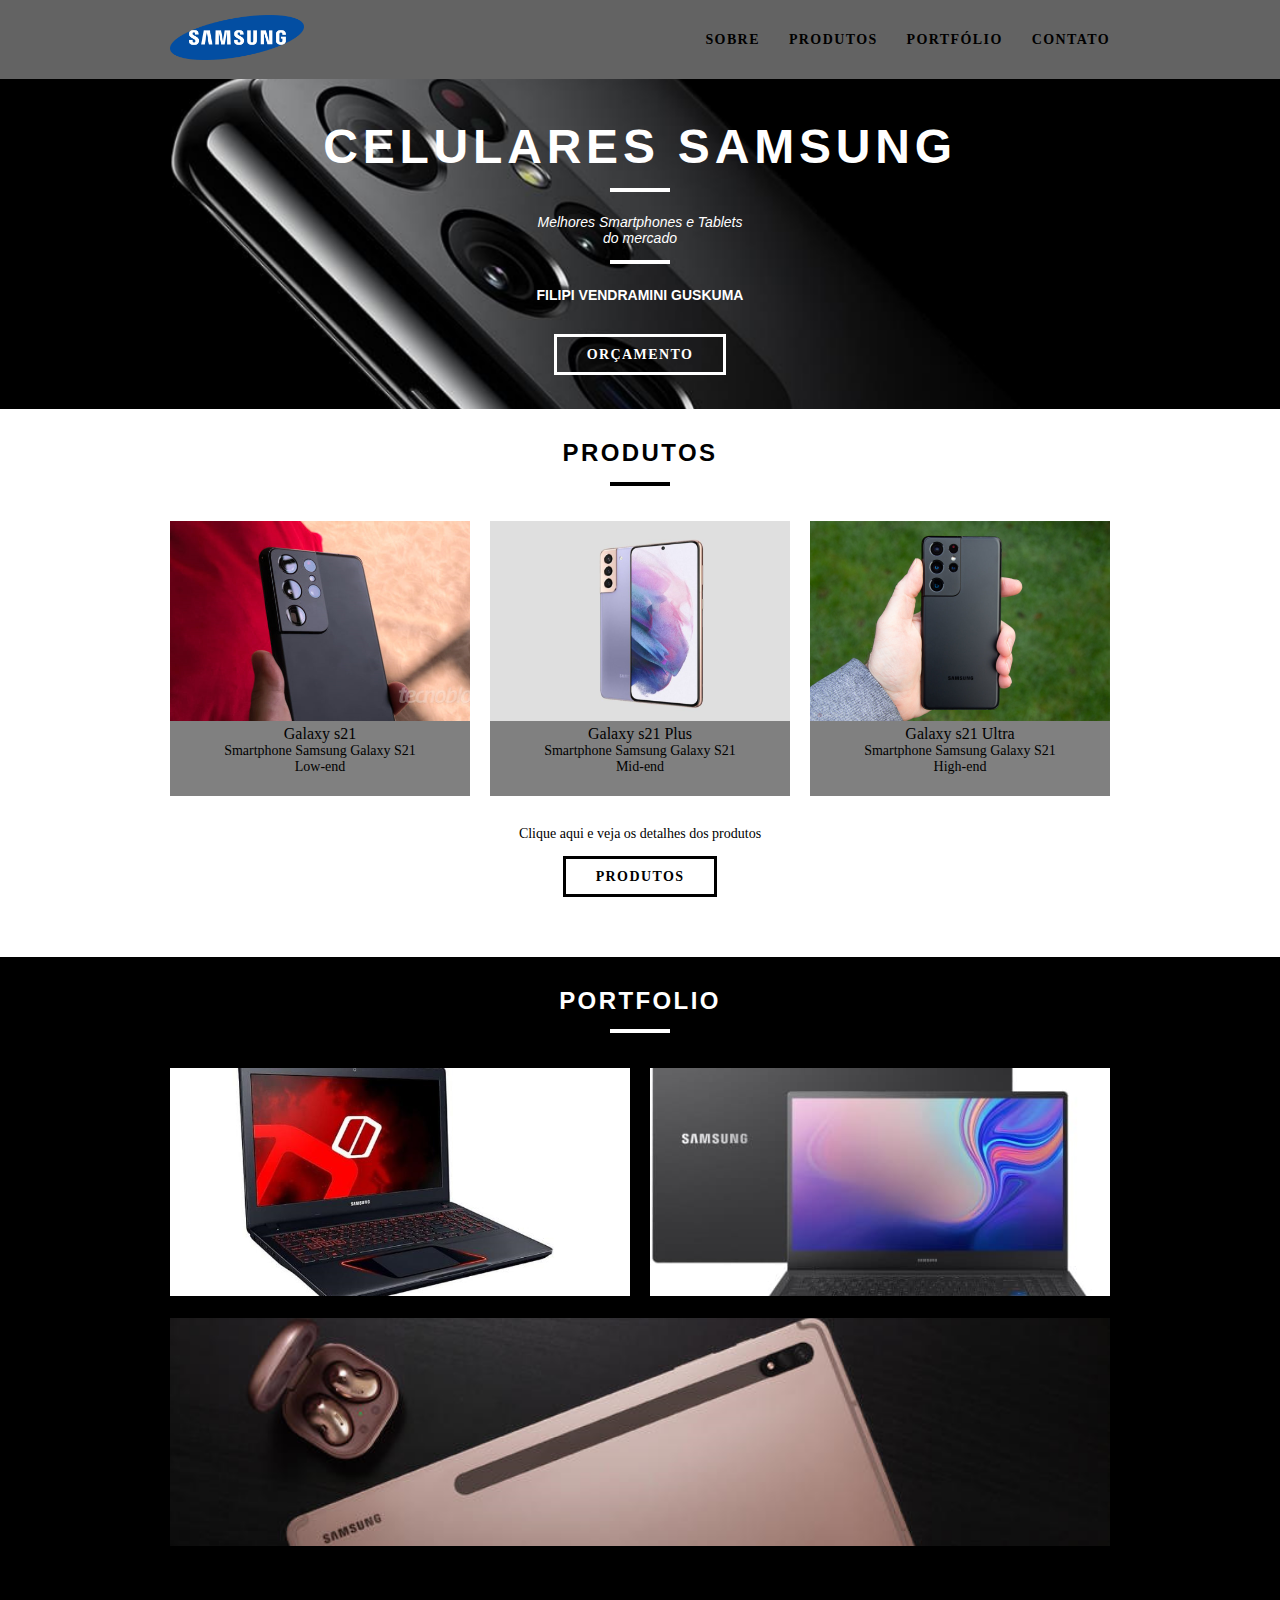
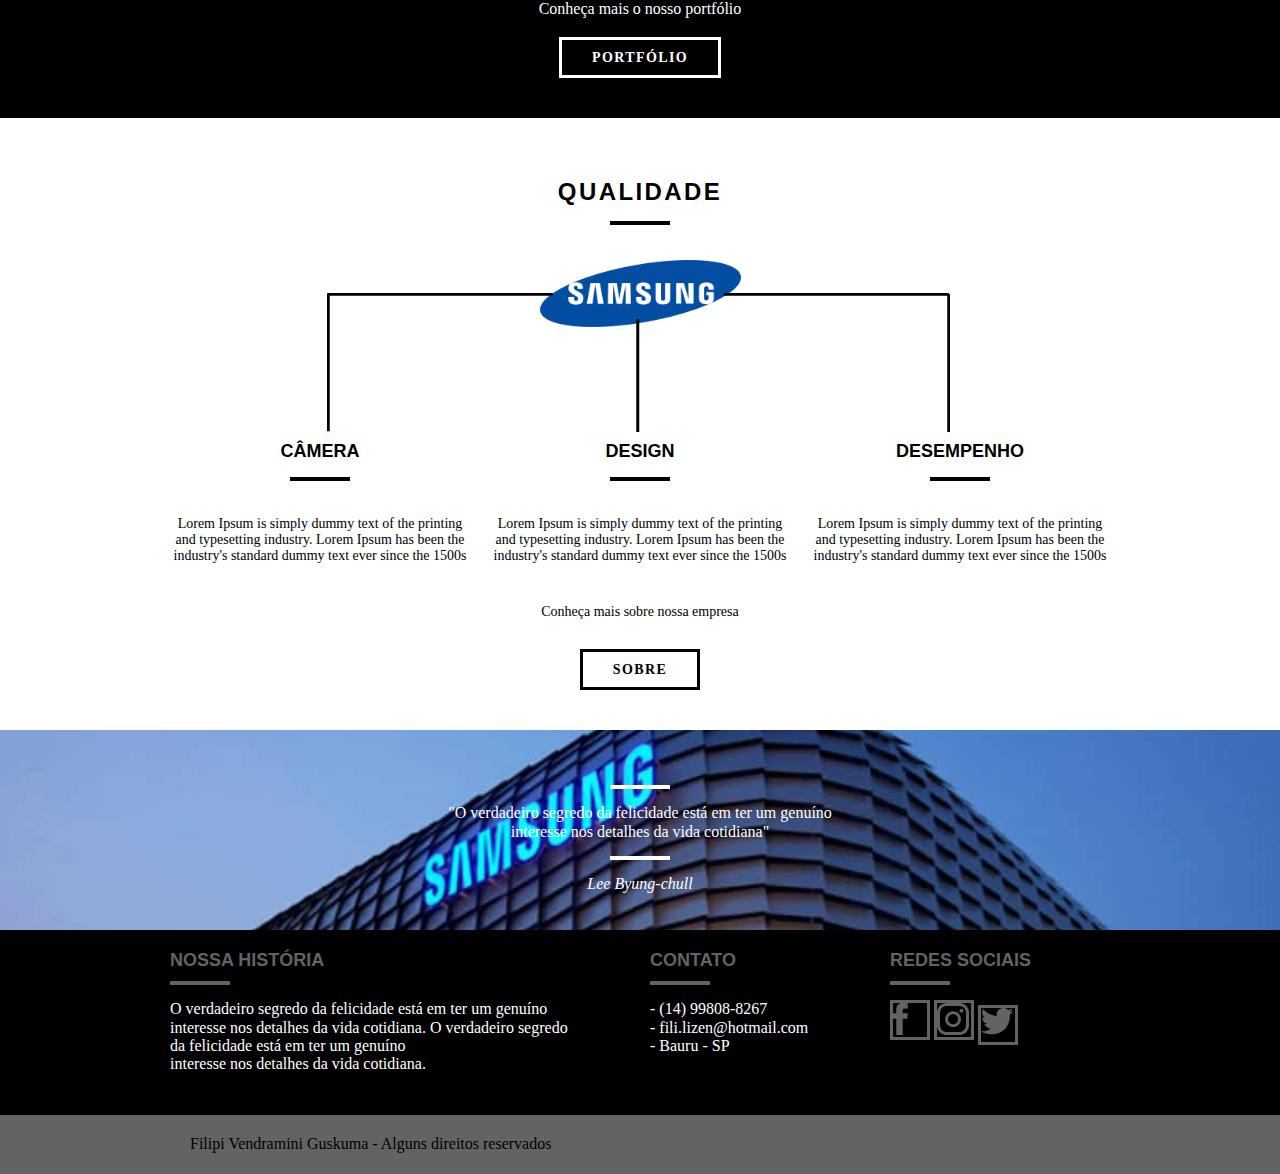
<file: index.html>
<!DOCTYPE html>
<html lang="pt-br">

<head>
    <meta charset="UTF-8">
    <meta http-equiv="X-UA-Compatible" content="IE=edge">
    <meta name="viewport" content="width=device-width, initial-scale=1.0">
    <link rel="stylesheet" href="css/normalize.css">
    <link rel="stylesheet" href="css/reset.css">
    <link rel="stylesheet" href="css/grid.css">
    <link rel="stylesheet" href="css/index.css">
    <link rel="stylesheet" href="css/style.css">
    <title>Samsung</title>
</head>

<body>
    <!-- HEADER -->
    <header class="header">
        <div class="container">
            <a href="index.html" class="grid-4"><img src="img/Samsung-logo.png"></a>
            <nav class="header_menu grid grid-12">
                <ul>
                    <li><a href="sobre.html">sobre</a></li>
                    <li><a href="produtos.html">produtos</a></li>
                    <li><a href="portfolio.html">portfólio</a></li>
                    <li><a href="contato.html">contato</a></li>
                </ul>
            </nav>
        </div>
    </header>

    <!-- INTRODUÇÃO -->
    <section class="introducao">
        <div class="container">
            <h1>celulares samsung</h1>
            <blockquote class="quote-externo">
                <P>Melhores Smartphones e Tablets<br>do mercado</P>
                <cite>Filipi Vendramini Guskuma</cite>
            </blockquote>
            <a href="produtos.html" class="btn">Orçamento</a>
        </div>
    </section>

    <!-- PRODUTOS -->
    <section class="produtos container">
        <h2 class="subtitulo">produtos</h2>
        <ul class="produtos-lista">
            <li class="grid-1-3">
                <div class="produtos-icone">
                    <img src="img/S21.png" alt="galaxy s21">
                </div>
                <h3>Galaxy s21</h3>
                <p>Smartphone Samsung Galaxy S21<br>Low-end</p>
            </li>
            <li class="grid-1-3">
                <div>
                    <img src="img/S21-plus.png" alt="galaxy s21">
                </div>
                <h3>Galaxy s21 Plus</h3>
                <p>Smartphone Samsung Galaxy S21<br>Mid-end</p>
            </li>
            <li class="grid-1-3">
                <div>
                    <img src="img/S21-ultra.png" alt="galaxy s21">
                </div>
                <h3>Galaxy s21 Ultra</h3>
                <p>Smartphone Samsung Galaxy S21<br>High-end</p>
            </li>
        </ul>
        <div class="call">
            <p>Clique aqui e veja os detalhes dos produtos</p>
            <a href="produtos.html" class="btn btn-preto">produtos</a>
        </div>
    </section>

    <!-- PORTFÓLIO -->
    <section class="portfolio">
        <div class="container">
            <h1 class="subtitulo subtitulo-branco">portfolio</h1>
            <ul class="portfolio-img">
                <li class="grid-8"><img src="img/Samsung-odyssey.png" alt="odyssey"></li>
                <li class="grid-8"><img src="img/Samsung-style.png" alt="Samsung-style"></li>
                <li class="grid-16"><img src="img/TAB-S7.png" alt="galaxy tab s7"></li>
            </ul>
            <p>Conheça mais o nosso portfólio</p>
            <a href="portfolio.html" class="btn">portfólio</a>
        </div>
    </section>

    <!-- QUALIDADE -->
    <section class="container qualidade">
        <h2 class="subtitulo">qualidade</h2>
        <img src="img/Samsung.png" alt="Samsung"><br>
        <div class="grid-1-3">
            <h3>câmera</h3>
            <p>Lorem Ipsum is simply dummy text
                of the printing and typesetting industry.
                Lorem Ipsum has been the industry's standard
                dummy text ever since the 1500s
            </p>
        </div>
        <div class="grid-1-3">
            <h3>design</h3>
            <p>Lorem Ipsum is simply dummy text
                of the printing and typesetting industry.
                Lorem Ipsum has been the industry's standard
                dummy text ever since the 1500s
            </p>
        </div>
        <div class="grid-1-3">
            <h3>desempenho</h3>
            <p>Lorem Ipsum is simply dummy text
                of the printing and typesetting industry.
                Lorem Ipsum has been the industry's standard
                dummy text ever since the 1500s
            </p>
        </div>
        <p class="call2">Conheça mais sobre nossa empresa</p>
        <a href="sobre.html" class="btn btn-preto">sobre</a>
    </section>

    <section class="quebra">
        <blockquote class="quote">
            <p>"O verdadeiro segredo da felicidade está em ter um genuíno<br>
                interesse nos detalhes da vida cotidiana"</p>
            <cite>Lee Byung-chull</cite>
        </blockquote>
    </section>

    <footer>
        <div class="footer">
            <div class="container">
                <div class="grid-8">
                    <h2>nossa história</h2>
                    <p>O verdadeiro segredo da felicidade está em ter um genuíno<br>
                        interesse nos detalhes da vida cotidiana. O verdadeiro segredo<br>
                        da felicidade está em ter um genuíno<br>
                        interesse nos detalhes da vida cotidiana.</p>
                </div>
                <div class="grid-4">
                    <h2>contato</h2>
                    <ul>
                        <li>- (14) 99808-8267</li>
                        <li>- fili.lizen@hotmail.com</li>
                        <li>- Bauru - SP</li>
                    </ul>
                </div>
                <div class="grid-4 footer_redes">
                    <h2>redes sociais</h2>
                    <ul>
                        <li><a href="http://facebook.com" target="blank"><img src="img/facebook.png" alt="facebook"></a></li>
                        <li><a href="http://instagram.com" target="blank"><img src="img/instagram.png" alt="instagram"></a></li>
                        <li><a href="https://twitter.com" target="blank"><img src="img/twitter.png" alt="twitter"></a></li>
                    </ul>
                </div>
            </div>
        </div>
        <div class="copy">
            <div class="container">
                <p class="grid-16">Filipi Vendramini Guskuma - Alguns direitos reservados</p>
            </div>
        </div>
    </footer>
</body>

</html>
</file>
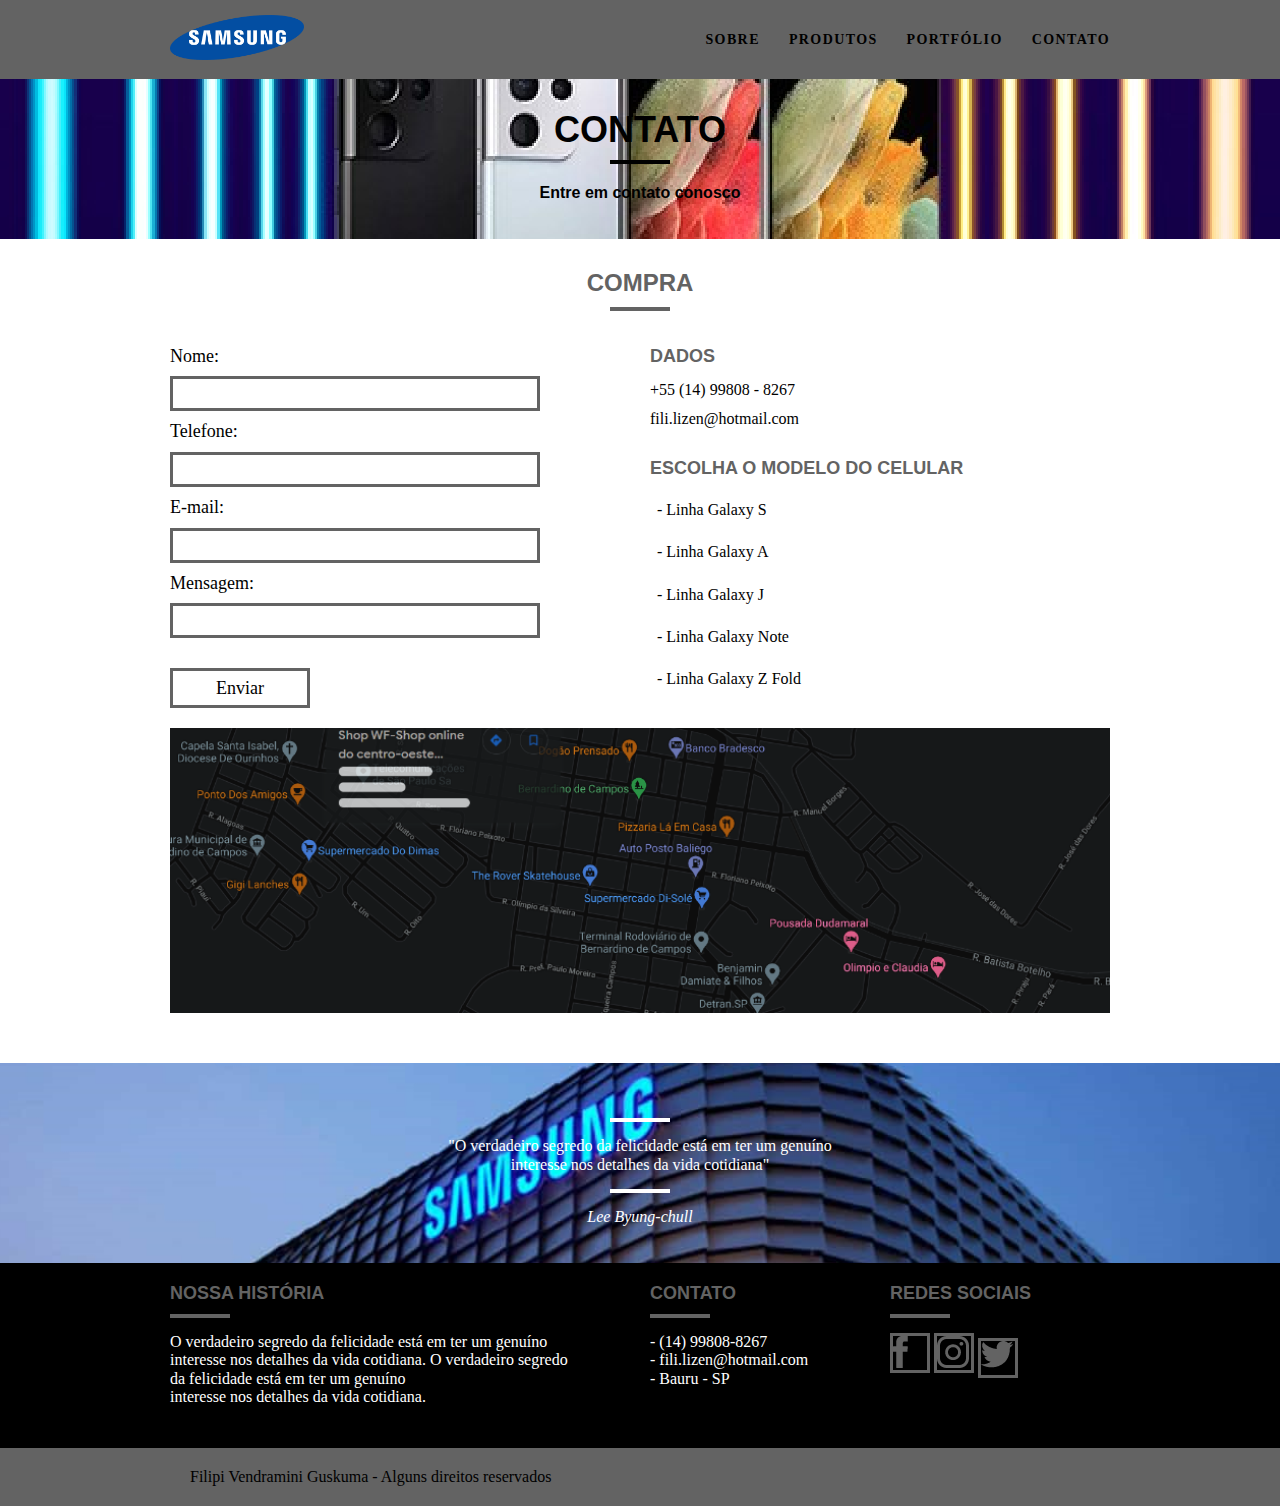
<file: contato.html>
<!DOCTYPE html>
<html lang="en">

<head>
    <meta charset="UTF-8">
    <meta http-equiv="X-UA-Compatible" content="IE=edge">
    <meta name="viewport" content="width=device-width, initial-scale=1.0">
    <link rel="stylesheet" href="css/normalize.css">
    <link rel="stylesheet" href="css/reset.css">
    <link rel="stylesheet" href="css/grid.css">
    <link rel="stylesheet" href="css/contato.css">
    <link rel="stylesheet" href="css/style.css">
    <title>Samsung</title>
</head>

<body>
    <!-- HEADER -->
    <header class="header">
        <div class="container">
            <a href="index.html" class="grid-4"><img src="img/Samsung-logo.png"></a>
            <nav class="header_menu grid grid-12">
                <ul>
                    <li><a href="sobre.html">sobre</a></li>
                    <li><a href="produtos.html">produtos</a></li>
                    <li><a href="portfolio.html">portfólio</a></li>
                    <li><a href="contato.html">contato</a></li>
                </ul>
            </nav>
        </div>
    </header>

    <!-- INTRODUÇÃO -->
    <section class="introducao-interna">
        <div class="container">
            <h1>contato</h1>
            <p>Entre em contato conosco</p>
        </div>
    </section>

    <!-- COMPRA -->
    <section class="compra">
        <div class="container">
            <h2>compra</h2>
            <form id="formulario" class="grid-8 inputs">
                <label for="nome">Nome:</label>
                <input type="text" id="nome">
                <label for="telefone">Telefone:</label>
                <input type="text" id="telefone">
                <label for="email">E-mail:</label>
                <input type="text" id="email">
                <label for="mensagem">Mensagem:</label>
                <input type="text" id="mensagem">
                <button type="submit">Enviar</button>
            </form>
            <div class="grid-8 dados">
                <h3>dados</h3>
                <ul>
                    <li>+55 (14) 99808 - 8267</li>
                    <li>fili.lizen@hotmail.com</li>
                </ul>
                <div class="modelo">
                    <h3>escolha o modelo do celular</h3>
                    <ul>
                        <li>- Linha Galaxy S</li>
                        <li>- Linha Galaxy A</li>
                        <li>- Linha Galaxy J</li>
                        <li>- Linha Galaxy Note</li>
                        <li>- Linha Galaxy Z Fold</li>
                    </ul>
                </div>
            </div>
        </div>
    </section>

    <div class="container foto">
        <img src="img/Mapa.png" alt="mapa" class="grid-16">
    </div>

    <section class="quebra">
        <blockquote class="quote">
            <p>"O verdadeiro segredo da felicidade está em ter um genuíno<br>
                interesse nos detalhes da vida cotidiana"</p>
            <cite>Lee Byung-chull</cite>
        </blockquote>
    </section>

    <footer>
        <div class="footer">
            <div class="container">
                <div class="grid-8">
                    <h2>nossa história</h2>
                    <p>O verdadeiro segredo da felicidade está em ter um genuíno<br>
                        interesse nos detalhes da vida cotidiana. O verdadeiro segredo<br>
                        da felicidade está em ter um genuíno<br>
                        interesse nos detalhes da vida cotidiana.</p>
                </div>
                <div class="grid-4">
                    <h2>contato</h2>
                    <ul>
                        <li>- (14) 99808-8267</li>
                        <li>- fili.lizen@hotmail.com</li>
                        <li>- Bauru - SP</li>
                    </ul>
                </div>
                <div class="grid-4 footer_redes">
                    <h2>redes sociais</h2>
                    <ul>
                        <li><a href="http://facebook.com" target="blank"><img src="img/facebook.png" alt="facebook"></a></li>
                        <li><a href="http://instagram.com" target="blank"><img src="img/instagram.png" alt="instagram"></a></li>
                        <li><a href="https://twitter.com" target="blank"><img src="img/twitter.png" alt="twitter"></a></li>
                    </ul>
                </div>
            </div>
        </div>
        <div class="copy">
            <div class="container">
                <p class="grid-16">Filipi Vendramini Guskuma - Alguns direitos reservados</p>
            </div>
        </div>
    </footer>
</body>

</html>
</file>
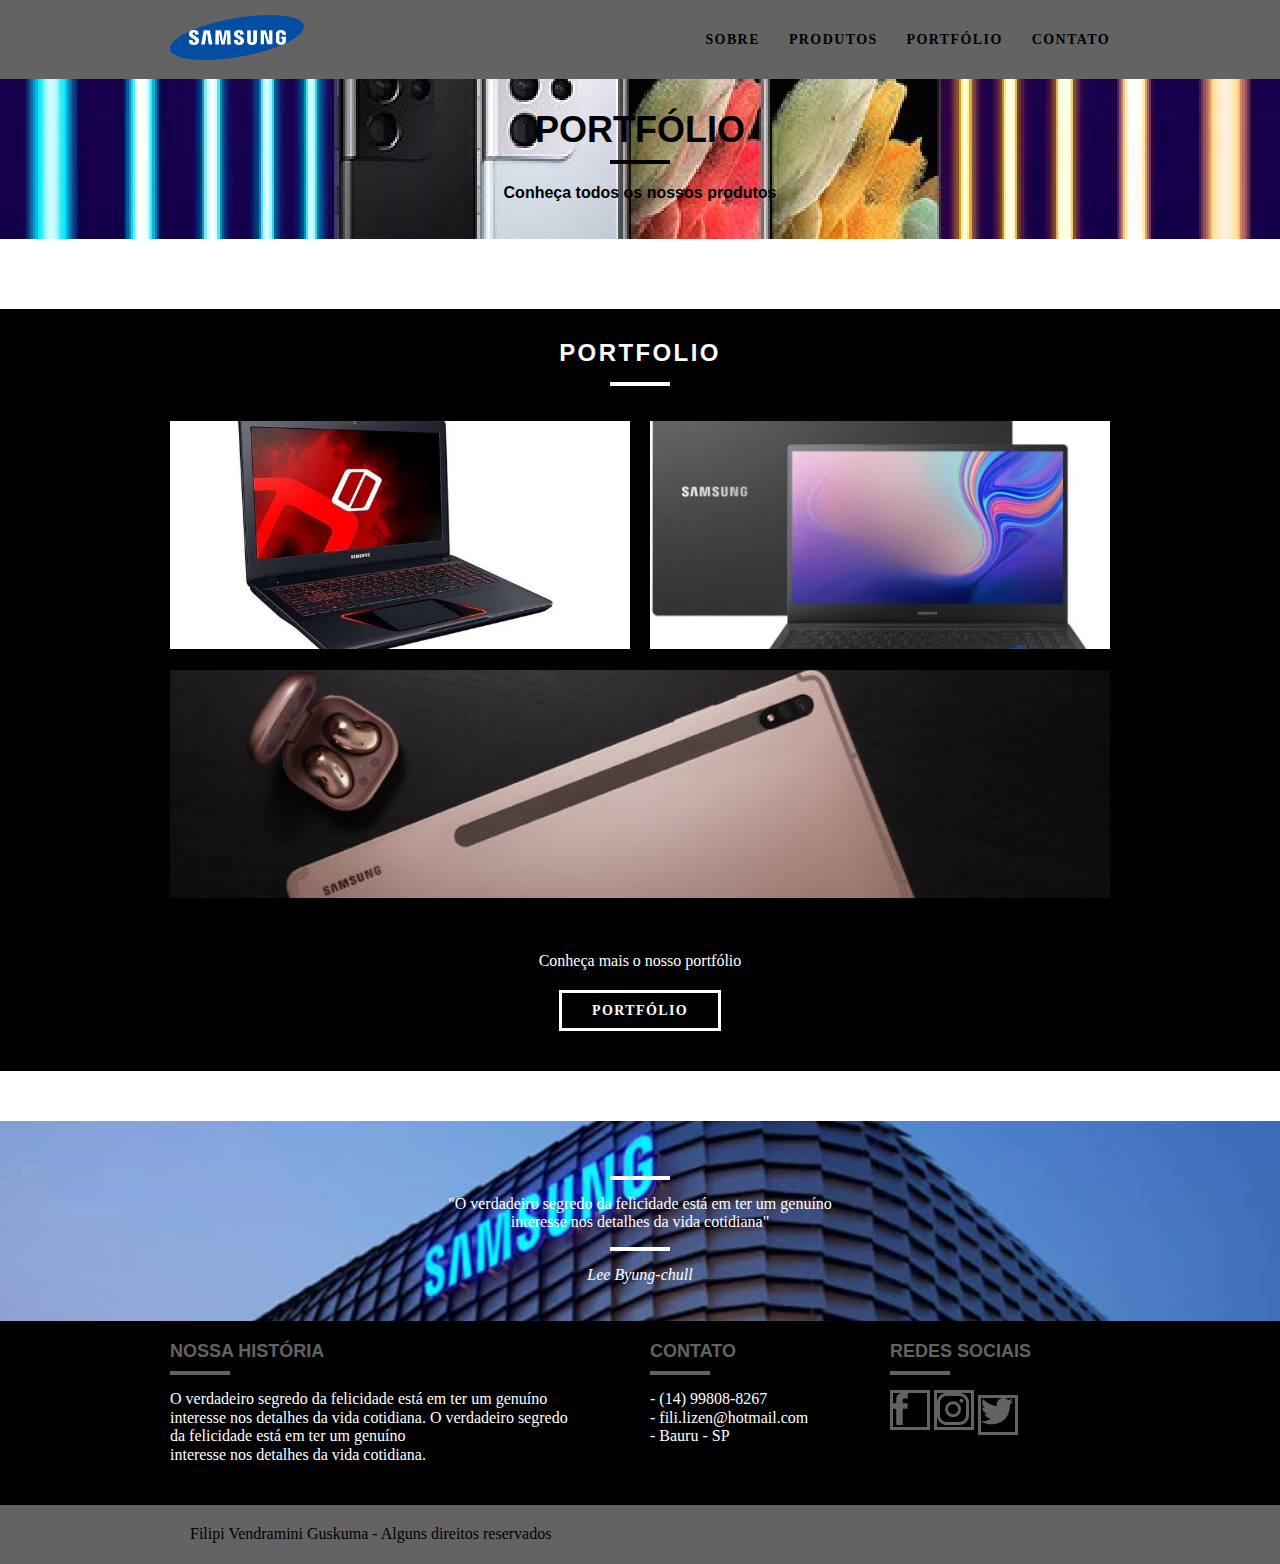
<file: portfolio.html>
<!DOCTYPE html>
<html lang="en">

<head>
    <meta charset="UTF-8">
    <meta http-equiv="X-UA-Compatible" content="IE=edge">
    <meta name="viewport" content="width=device-width, initial-scale=1.0">
    <link rel="stylesheet" href="css/normalize.css">
    <link rel="stylesheet" href="css/reset.css">
    <link rel="stylesheet" href="css/grid.css">
    <link rel="stylesheet" href="css/sobre.css">
    <link rel="stylesheet" href="css/style.css">
    <title>Samsung</title>
</head>

<body>
    <!-- HEADER -->
    <header class="header">
        <div class="container">
            <a href="index.html" class="grid-4"><img src="img/Samsung-logo.png"></a>
            <nav class="header_menu grid grid-12">
                <ul>
                    <li><a href="sobre.html">sobre</a></li>
                    <li><a href="produtos.html">produtos</a></li>
                    <li><a href="portfolio.html">portfólio</a></li>
                    <li><a href="contato.html">contato</a></li>
                </ul>
            </nav>
        </div>
    </header>

    <!-- INTRODUÇÃO -->
    <section class="introducao-interna">
        <div class="container">
            <h1>portfólio</h1>
            <p>Conheça todos os nossos produtos</p>
        </div>
    </section>

    <!-- PORTFÓLIO -->
    <section class="portfolio">
        <div class="container">
            <h1 class="subtitulo subtitulo-branco">portfolio</h1>
            <ul class="portfolio-img">
                <li class="grid-8"><img src="img/Samsung-odyssey.png" alt="odyssey"></li>
                <li class="grid-8"><img src="img/Samsung-style.png" alt="Samsung-style"></li>
                <li class="grid-16"><img src="img/TAB-S7.png" alt="galaxy tab s7"></li>
            </ul>
            <p>Conheça mais o nosso portfólio</p>
            <a href="portfolio.html" class="btn">portfólio</a>
        </div>
    </section>

    <section class="quebra">
        <blockquote class="quote">
            <p>"O verdadeiro segredo da felicidade está em ter um genuíno<br>
                interesse nos detalhes da vida cotidiana"</p>
            <cite>Lee Byung-chull</cite>
        </blockquote>
    </section>

    <footer>
        <div class="footer">
            <div class="container">
                <div class="grid-8">
                    <h2>nossa história</h2>
                    <p>O verdadeiro segredo da felicidade está em ter um genuíno<br>
                        interesse nos detalhes da vida cotidiana. O verdadeiro segredo<br>
                        da felicidade está em ter um genuíno<br>
                        interesse nos detalhes da vida cotidiana.</p>
                </div>
                <div class="grid-4">
                    <h2>contato</h2>
                    <ul>
                        <li>- (14) 99808-8267</li>
                        <li>- fili.lizen@hotmail.com</li>
                        <li>- Bauru - SP</li>
                    </ul>
                </div>
                <div class="grid-4 footer_redes">
                    <h2>redes sociais</h2>
                    <ul>
                        <li><a href="http://facebook.com" target="blank"><img src="img/facebook.png" alt="facebook"></a></li>
                        <li><a href="http://instagram.com" target="blank"><img src="img/instagram.png" alt="instagram"></a></li>
                        <li><a href="https://twitter.com" target="blank"><img src="img/twitter.png" alt="twitter"></a></li>
                    </ul>
                </div>
            </div>
        </div>
        <div class="copy">
            <div class="container">
                <p class="grid-16">Filipi Vendramini Guskuma - Alguns direitos reservados</p>
            </div>
        </div>
    </footer>
</body>

</html>
</file>
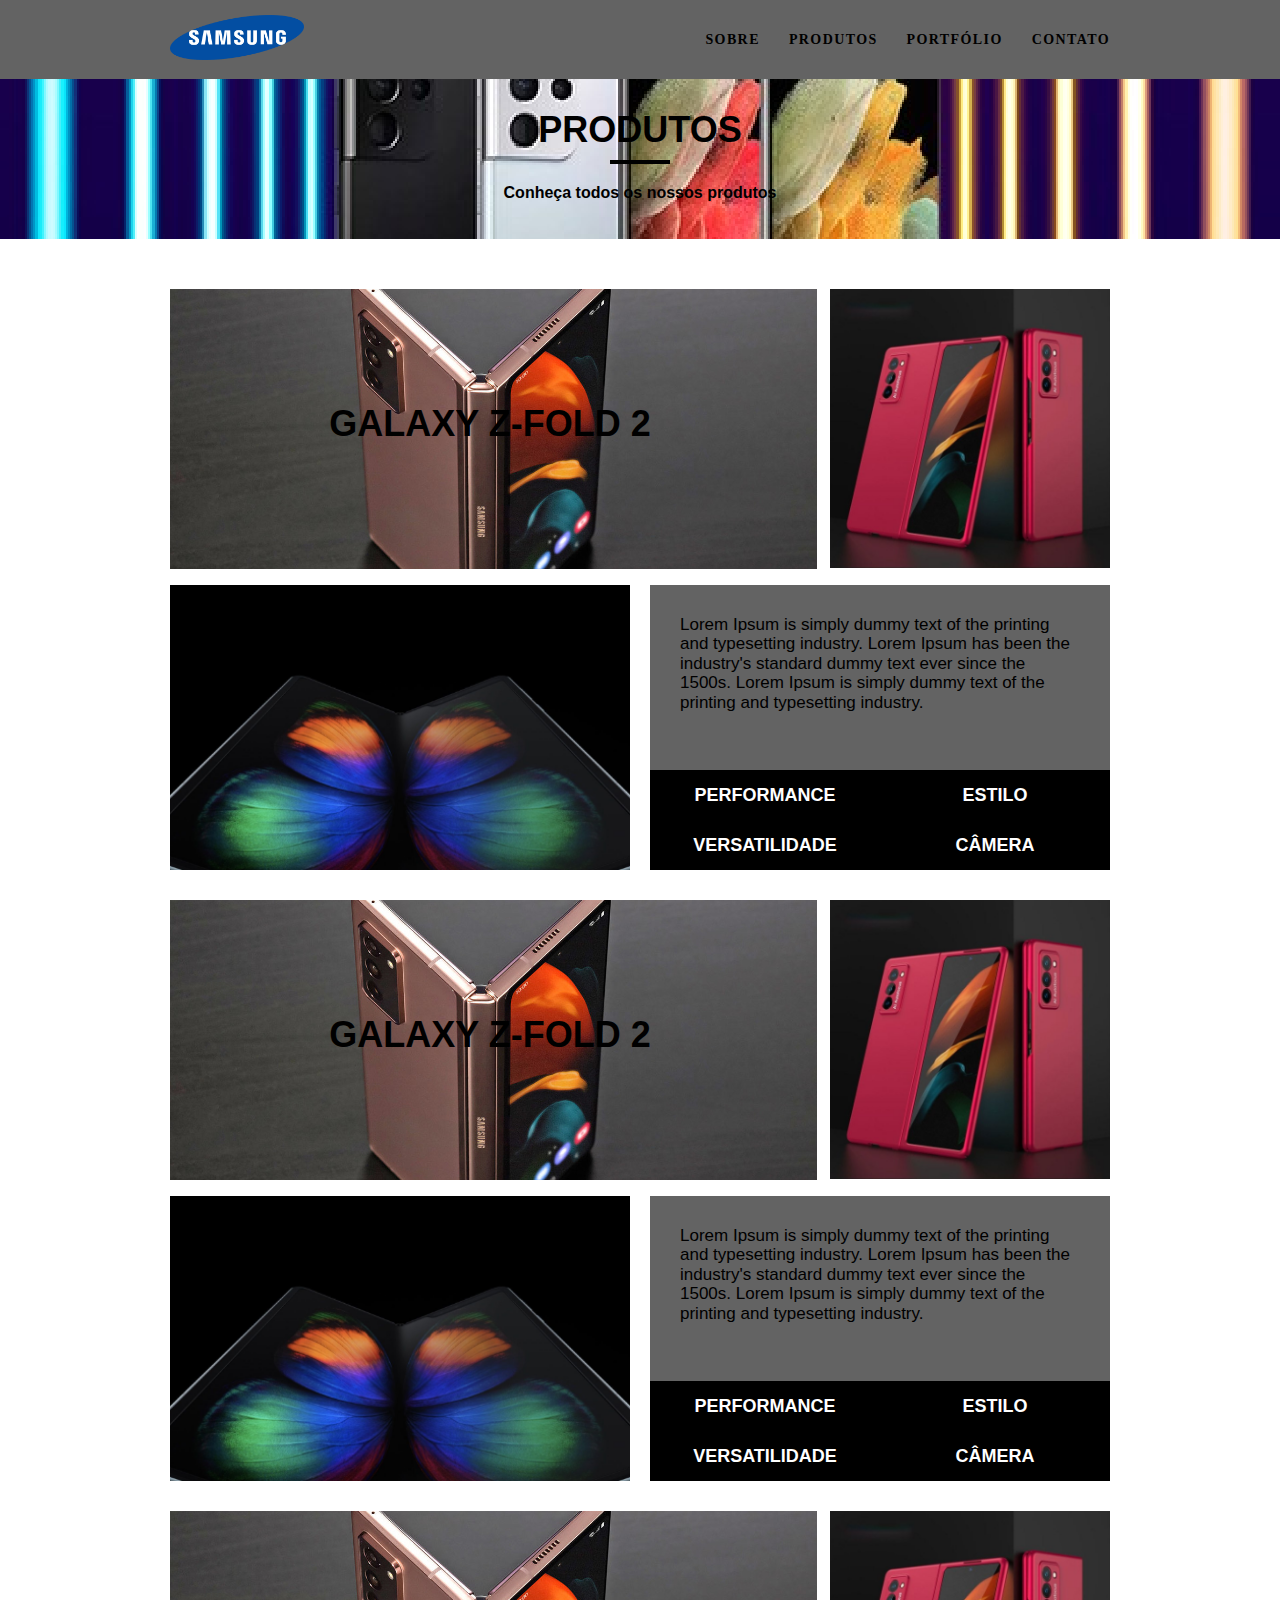
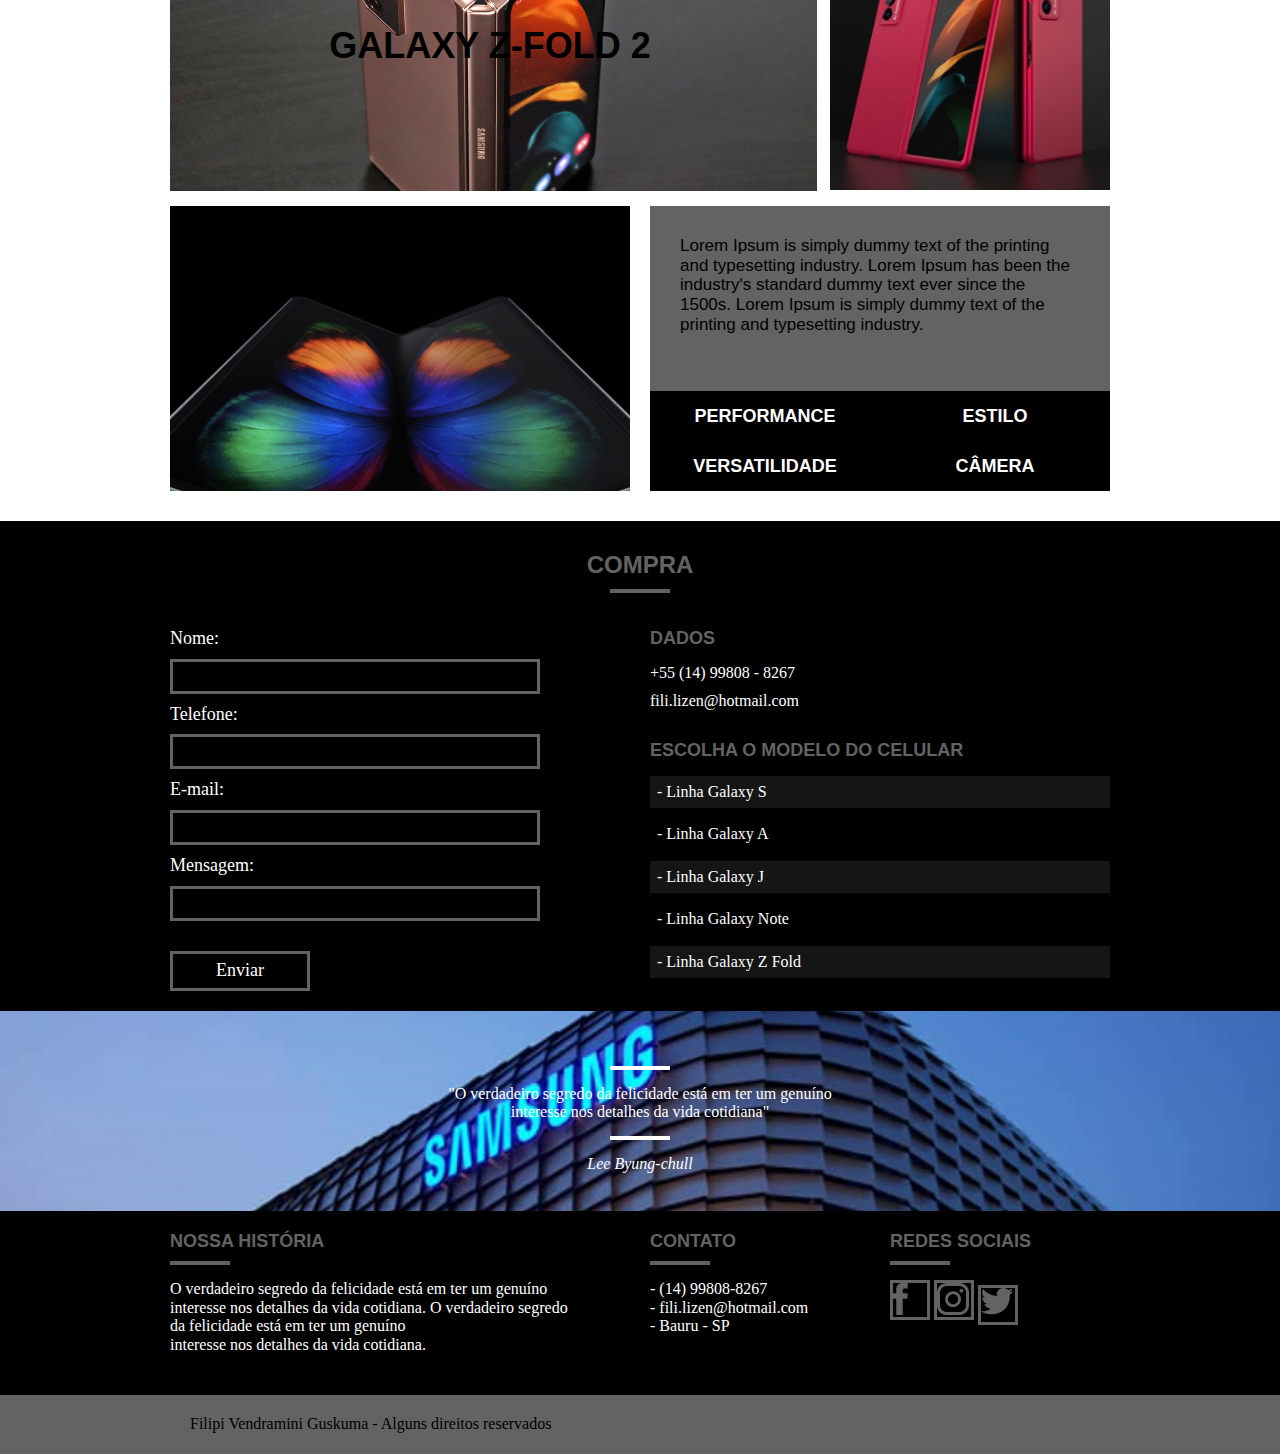
<file: produtos.html>
<!DOCTYPE html>
<html lang="en">

<head>
    <meta charset="UTF-8">
    <meta http-equiv="X-UA-Compatible" content="IE=edge">
    <meta name="viewport" content="width=device-width, initial-scale=1.0">
    <link rel="stylesheet" href="css/normalize.css">
    <link rel="stylesheet" href="css/reset.css">
    <link rel="stylesheet" href="css/grid.css">
    <link rel="stylesheet" href="css/produtos.css">
    <link rel="stylesheet" href="css/style.css">
    <title>Samsung</title>
</head>

<body>
    <!-- HEADER -->
    <header class="header">
        <div class="container">
            <a href="index.html" class="grid-4"><img src="img/Samsung-logo.png"></a>
            <nav class="header_menu grid grid-12">
                <ul>
                    <li><a href="sobre.html">sobre</a></li>
                    <li><a href="produtos.html">produtos</a></li>
                    <li><a href="portfolio.html">portfólio</a></li>
                    <li><a href="contato.html">contato</a></li>
                </ul>
            </nav>
        </div>
    </header>

    <!-- INTRODUÇÃO -->
    <section class="introducao-interna">
        <div class="container">
            <h1>produtos</h1>
            <p>Conheça todos os nossos produtos</p>
        </div>
    </section>

    <!-- PRODUTOS -->
    <section class="produtos container">
        <div class="grid-11">
            <img src="img/Z-Fold-1.png" alt="Z-Fold">
            <h2>Galaxy Z-Fold 2</h2>
        </div>
        <img src="img/Z-Fold-3.png" alt="Z-Fold" class="grid-5">
        <div class="ajuste-2">
            <img src="img/Z-Fold-2.png" alt="Z-Fold" class="grid-8">
            <div class="grid-8 produtos-lista">
                <div class="ajuste">Lorem Ipsum is simply dummy text of the printing
                    and typesetting industry. Lorem Ipsum has been
                    the industry's standard dummy text ever since
                    the 1500s. Lorem Ipsum is simply dummy text of
                    the printing and typesetting industry.</div>
                <ul>
                    <li>performance</li>
                    <li>estilo</li>
                    <li>versatilidade</li>
                    <li>câmera</li>
                </ul>
            </div>
        </div>
    </section>

    <section class="produtos container">
        <div class="grid-11">
            <img src="img/Z-Fold-1.png" alt="Z-Fold">
            <h2>Galaxy Z-Fold 2</h2>
        </div>
        <img src="img/Z-Fold-3.png" alt="Z-Fold" class="grid-5">
        <div class="ajuste-2">
            <img src="img/Z-Fold-2.png" alt="Z-Fold" class="grid-8">
            <div class="grid-8 produtos-lista">
                <div class="ajuste">Lorem Ipsum is simply dummy text of the printing
                    and typesetting industry. Lorem Ipsum has been
                    the industry's standard dummy text ever since
                    the 1500s. Lorem Ipsum is simply dummy text of
                    the printing and typesetting industry.</div>
                <ul>
                    <li>performance</li>
                    <li>estilo</li>
                    <li>versatilidade</li>
                    <li>câmera</li>
                </ul>
            </div>
        </div>
    </section>

    <section class="produtos container">
        <div class="grid-11">
            <img src="img/Z-Fold-1.png" alt="Z-Fold">
            <h2>Galaxy Z-Fold 2</h2>
        </div>
        <img src="img/Z-Fold-3.png" alt="Z-Fold" class="grid-5">
        <div class="ajuste-2">
            <img src="img/Z-Fold-2.png" alt="Z-Fold" class="grid-8">
            <div class="grid-8 produtos-lista">
                <div class="ajuste">Lorem Ipsum is simply dummy text of the printing
                    and typesetting industry. Lorem Ipsum has been
                    the industry's standard dummy text ever since
                    the 1500s. Lorem Ipsum is simply dummy text of
                    the printing and typesetting industry.</div>
                <ul>
                    <li>performance</li>
                    <li>estilo</li>
                    <li>versatilidade</li>
                    <li>câmera</li>
                </ul>
            </div>
        </div>
    </section>

    <!-- COMPRA -->
    <section class="compra">
        <div class="container">
            <h2>compra</h2>
            <form id="formulario" class="grid-8 inputs">
                <label for="nome">Nome:</label>
                <input type="text" id="nome">
                <label for="telefone">Telefone:</label>
                <input type="text" id="telefone">
                <label for="email">E-mail:</label>
                <input type="text" id="email">
                <label for="mensagem">Mensagem:</label>
                <input type="text" id="mensagem">
                <button type="submit">Enviar</button>
            </form>
            <div class="grid-8 dados">
                <h3>dados</h3>
                <ul>
                    <li>+55 (14) 99808 - 8267</li>
                    <li>fili.lizen@hotmail.com</li>
                </ul>
                <div class="modelo">
                    <h3>escolha o modelo do celular</h3>
                    <ul>
                        <li>- Linha Galaxy S</li>
                        <li>- Linha Galaxy A</li>
                        <li>- Linha Galaxy J</li>
                        <li>- Linha Galaxy Note</li>
                        <li>- Linha Galaxy Z Fold</li>
                    </ul>
                </div>
            </div>
        </div>
    </section>

    <section class="quebra">
        <blockquote class="quote">
            <p>"O verdadeiro segredo da felicidade está em ter um genuíno<br>
                interesse nos detalhes da vida cotidiana"</p>
            <cite>Lee Byung-chull</cite>
        </blockquote>
    </section>

    <footer>
        <div class="footer">
            <div class="container">
                <div class="grid-8">
                    <h2>nossa história</h2>
                    <p>O verdadeiro segredo da felicidade está em ter um genuíno<br>
                        interesse nos detalhes da vida cotidiana. O verdadeiro segredo<br>
                        da felicidade está em ter um genuíno<br>
                        interesse nos detalhes da vida cotidiana.</p>
                </div>
                <div class="grid-4">
                    <h2>contato</h2>
                    <ul>
                        <li>- (14) 99808-8267</li>
                        <li>- fili.lizen@hotmail.com</li>
                        <li>- Bauru - SP</li>
                    </ul>
                </div>
                <div class="grid-4 footer_redes">
                    <h2>redes sociais</h2>
                    <ul>
                        <li><a href="http://facebook.com" target="blank"><img src="img/facebook.png" alt="facebook"></a></li>
                        <li><a href="http://instagram.com" target="blank"><img src="img/instagram.png" alt="instagram"></a></li>
                        <li><a href="https://twitter.com" target="blank"><img src="img/twitter.png" alt="twitter"></a></li>
                    </ul>
                </div>
            </div>
        </div>
        <div class="copy">
            <div class="container">
                <p class="grid-16">Filipi Vendramini Guskuma - Alguns direitos reservados</p>
            </div>
        </div>
    </footer>
</body>

</html>
</file>
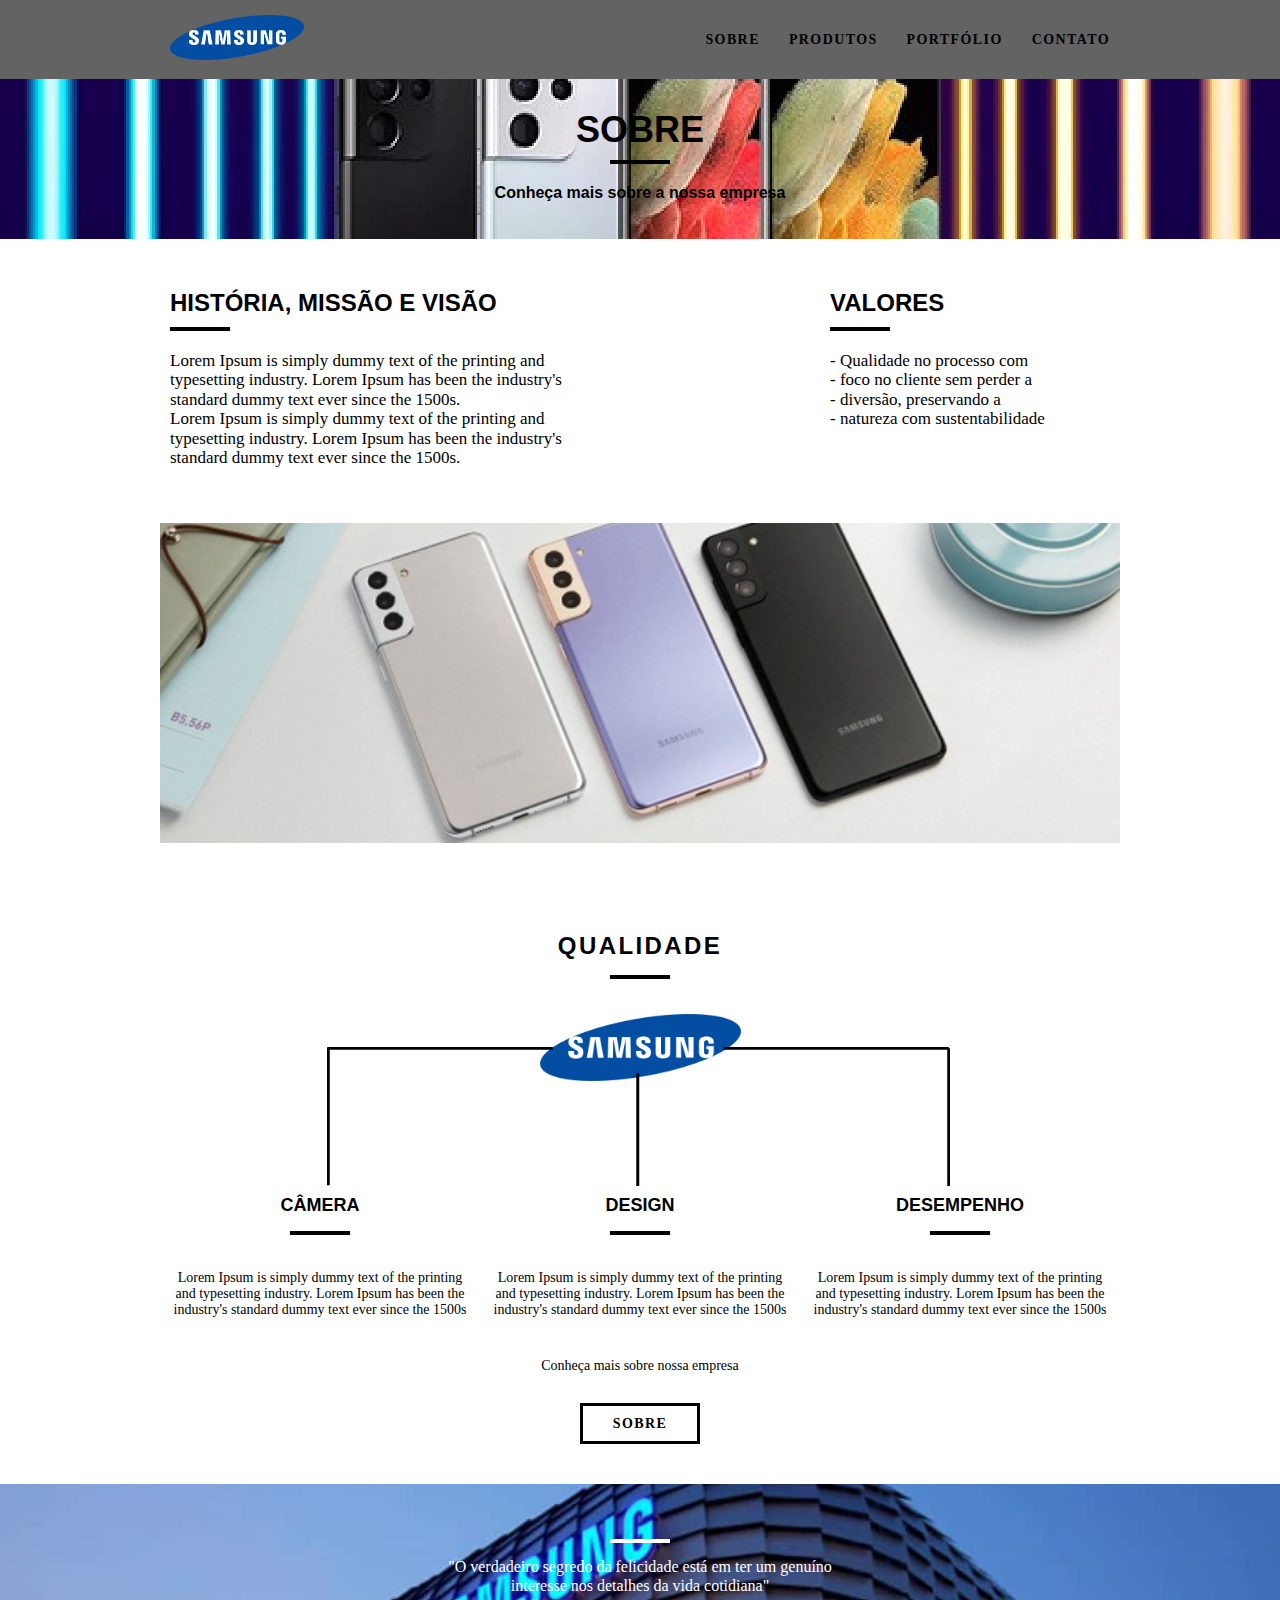
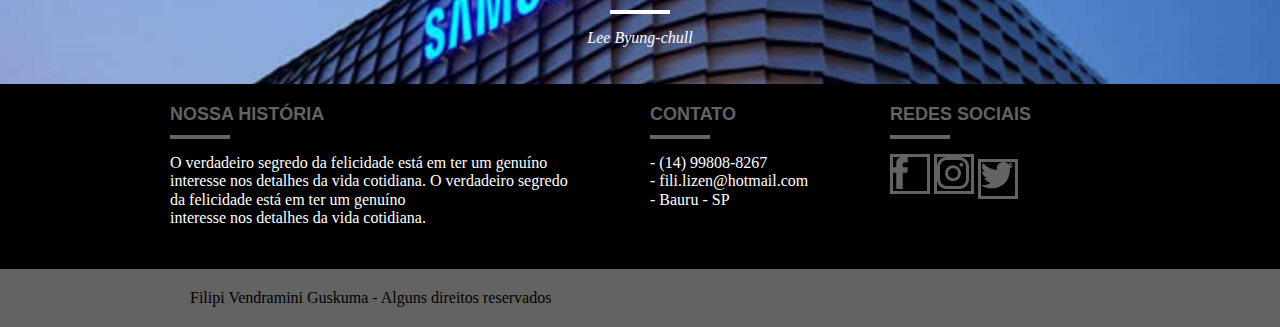
<file: sobre.html>
<!DOCTYPE html>
<html lang="en">

<head>
    <meta charset="UTF-8">
    <meta http-equiv="X-UA-Compatible" content="IE=edge">
    <meta name="viewport" content="width=device-width, initial-scale=1.0">
    <link rel="stylesheet" href="css/normalize.css">
    <link rel="stylesheet" href="css/reset.css">
    <link rel="stylesheet" href="css/grid.css">
    <link rel="stylesheet" href="css/sobre.css">
    <link rel="stylesheet" href="css/style.css">
    <title>Samsung</title>
</head>

<body>
    <!-- HEADER -->
    <header class="header">
        <div class="container">
            <a href="index.html" class="grid-4"><img src="img/Samsung-logo.png"></a>
            <nav class="header_menu grid grid-12">
                <ul>
                    <li><a href="sobre.html">sobre</a></li>
                    <li><a href="produtos.html">produtos</a></li>
                    <li><a href="portfolio.html">portfólio</a></li>
                    <li><a href="contato.html">contato</a></li>
                </ul>
            </nav>
        </div>
    </header>

    <!-- INTRODUÇÃO -->
    <section class="introducao-interna">
        <div class="container">
            <h1>sobre</h1>
            <p>Conheça mais sobre a nossa empresa</p>
        </div>
    </section>

    <!-- HISTÓRIA -->
    <section class="historia container">
        <div class="grid-11">
            <h2>História, missão e visão</h2>
            <p>Lorem Ipsum is simply dummy text of the printing and<br>
                typesetting industry. Lorem Ipsum has been the industry's<br>
                standard dummy text ever since the 1500s.<br>
                Lorem Ipsum is simply dummy text of the printing and<br>
                typesetting industry. Lorem Ipsum has been the industry's<br>
                standard dummy text ever since the 1500s.</p>
        </div>
        <div class="grid-5">
            <h2>Valores</h2>
            <ul>
                <li>- Qualidade no processo com</li>
                <li>- foco no cliente sem perder a</li>
                <li>- diversão, preservando a</li>
                <li>- natureza com sustentabilidade</li>
            </ul>
        </div>
        <img src="img/galaxys.png" alt="galaxy">
    </section>

    <!-- QUALIDADE -->
    <section class="container qualidade">
        <h2 class="subtitulo">qualidade</h2>
        <img src="img/Samsung.png" alt="Samsung"><br>
        <div class="grid-1-3">
            <h3>câmera</h3>
            <p>Lorem Ipsum is simply dummy text
                of the printing and typesetting industry.
                Lorem Ipsum has been the industry's standard
                dummy text ever since the 1500s
            </p>
        </div>
        <div class="grid-1-3">
            <h3>design</h3>
            <p>Lorem Ipsum is simply dummy text
                of the printing and typesetting industry.
                Lorem Ipsum has been the industry's standard
                dummy text ever since the 1500s
            </p>
        </div>
        <div class="grid-1-3">
            <h3>desempenho</h3>
            <p>Lorem Ipsum is simply dummy text
                of the printing and typesetting industry.
                Lorem Ipsum has been the industry's standard
                dummy text ever since the 1500s
            </p>
        </div>
        <p class="call2">Conheça mais sobre nossa empresa</p>
        <a href="sobre.html" class="btn btn-preto">sobre</a>
    </section>

    <section class="quebra">
        <blockquote class="quote">
            <p>"O verdadeiro segredo da felicidade está em ter um genuíno<br>
                interesse nos detalhes da vida cotidiana"</p>
            <cite>Lee Byung-chull</cite>
        </blockquote>
    </section>

    <footer>
        <div class="footer">
            <div class="container">
                <div class="grid-8">
                    <h2>nossa história</h2>
                    <p>O verdadeiro segredo da felicidade está em ter um genuíno<br>
                        interesse nos detalhes da vida cotidiana. O verdadeiro segredo<br>
                        da felicidade está em ter um genuíno<br>
                        interesse nos detalhes da vida cotidiana.</p>
                </div>
                <div class="grid-4">
                    <h2>contato</h2>
                    <ul>
                        <li>- (14) 99808-8267</li>
                        <li>- fili.lizen@hotmail.com</li>
                        <li>- Bauru - SP</li>
                    </ul>
                </div>
                <div class="grid-4 footer_redes">
                    <h2>redes sociais</h2>
                    <ul>
                        <li><a href="http://facebook.com" target="blank"><img src="img/facebook.png" alt="facebook"></a></li>
                        <li><a href="http://instagram.com" target="blank"><img src="img/instagram.png" alt="instagram"></a></li>
                        <li><a href="https://twitter.com" target="blank"><img src="img/twitter.png" alt="twitter"></a></li>
                    </ul>
                </div>
            </div>
        </div>
        <div class="copy">
            <div class="container">
                <p class="grid-16">Filipi Vendramini Guskuma - Alguns direitos reservados</p>
            </div>
        </div>
    </footer>
</body>

</html>
</file>
<file: css/grid.css>
*,
*:before,
*:after {
  -webkit-box-sizing: border-box;
  -moz-box-sizing: border-box;
  box-sizing: border-box;
}

.container {
  width: 960px;
  margin: 0 auto;
  padding: 0px;
  position: relative;
}

.container:after,
.container:before {
  content: " ";
  display: table;
}

.container:after {
  clear: both;
}

.grid-1,
.grid-2,
.grid-3,
.grid-4,
.grid-5,
.grid-6,
.grid-7,
.grid-8,
.grid-9,
.grid-10,
.grid-11,
.grid-12,
.grid-13,
.grid-14,
.grid-15,
.grid-16,
.grid-1-3 {
  float: left;
  margin-left: 10px;
  margin-right: 10px;
}

.grid-1 {
  width: 40px;
}
.grid-2 {
  width: 100px;
}
.grid-3 {
  width: 160px;
}
.grid-4 {
  width: 220px;
}
.grid-5 {
  width: 280px;
}
.grid-6 {
  width: 340px;
}
.grid-7 {
  width: 400px;
}
.grid-8 {
  width: 460px;
}
.grid-9 {
  width: 520px;
}
.grid-10 {
  width: 580px;
}
.grid-11 {
  width: 640px;
}
.grid-12 {
  width: 700px;
}
.grid-13 {
  width: 760px;
}
.grid-14 {
  width: 820px;
}
.grid-15 {
  width: 880px;
}
.grid-16 {
  width: 940px;
}
.grid-1-3 {
  width: 300px;
}

@media only screen and (min-width: 788px) and (max-width: 979px) {
  .container {
    width: 768px;
  }

  .grid-1 {
    width: 28px;
  }
  .grid-2 {
    width: 76px;
  }
  .grid-3 {
    width: 124px;
  }
  .grid-4 {
    width: 172px;
  }
  .grid-5 {
    width: 220px;
  }
  .grid-6 {
    width: 268px;
  }
  .grid-7 {
    width: 316px;
  }
  .grid-8 {
    width: 364px;
  }
  .grid-9 {
    width: 412px;
  }
  .grid-10 {
    width: 460px;
  }
  .grid-11 {
    width: 508px;
  }
  .grid-12 {
    width: 556px;
  }
  .grid-13 {
    width: 604px;
  }
  .grid-14 {
    width: 652px;
  }
  .grid-15 {
    width: 700px;
  }
  .grid-16 {
    width: 748px;
  }
  .grid-1-3 {
    width: 236px;
  }
}

@media only screen and (max-width: 787px) {
  .container {
    width: 300px;
  }

  .grid-1,
  .grid-2,
  .grid-3,
  .grid-4,
  .grid-5,
  .grid-6,
  .grid-7,
  .grid-8,
  .grid-9,
  .grid-10,
  .grid-11,
  .grid-12,
  .grid-13,
  .grid-14,
  .grid-15,
  .grid-16,
  .grid-1-3 {
    width: 300px;
    margin: 0 0 20px 0;
    float: none;
  }
}
</file>
<file: css/index.css>
.quebra {
  margin-top: 50px;
}
</file>
<file: css/style.css>
/* BOTÃO */
.btn {
  border: 3px solid white;
  padding: 10px 30px;
  color: white;
  font-size: 14px;
  line-height: 20px;
  text-transform: uppercase;
  font-weight: bold;
  letter-spacing: 0.1em;
}

.btn.btn-preto {
  color: black;
  border-color: black;
}

.btn:hover {
  color: gray;
  border-color: gray;
}

.subtitulo {
  color: black;
  font-family: Arial;
  font-size: 24px;
  font-weight: bold;
  text-transform: uppercase;
  text-align: center;
  letter-spacing: 0.1em;
  padding-top: 30px;
}

.subtitulo.subtitulo-branco {
  color: white;
}

.subtitulo:after {
  content: "";
  display: block;
  width: 60px;
  height: 4px;
  background: black;
  margin: 15px auto 35px auto;
}

.subtitulo.subtitulo-branco:after {
  background: white;
}

/* HEADER */
.header {
  background: #636363;
  width: 100%;
  padding: 15px 0;
  position: fixed;
  top: 0;
  z-index: 10;
}

.header_menu {
  text-align: right;
}

.header_menu ul li {
  display: inline-block;
  margin-left: 25px;
  margin-top: 15px;
}

.header_menu ul li a {
  color: black;
  font-weight: bold;
  text-transform: uppercase;
  letter-spacing: 0.1em;
  font-size: 14px;
  line-height: 20px;
  padding: 10px 0;
}

.header_menu ul li a:hover {
  color: white;
}

.header_menu ul li a.menu_ativo {
  color: white;
}

/* INTRODUÇÃO */
.introducao {
  width: 100%;
  height: 360px;
  background: url("../img/S21-ultra-maior.png") no-repeat center;
  background-size: cover;
  margin-top: 49px;
  text-align: center;
  padding-top: 70px;
  color: white;
}

.introducao h1 {
  font-size: 48px;
  font-family: Arial, Helvetica, sans-serif;
  font-weight: bold;
  text-transform: uppercase;
  letter-spacing: 0.1em;
}

.quote-externo {
  margin-bottom: 40px;
}

.quote-externo p {
  font-family: Arial;
  font-size: 14px;
  font-style: italic;
}

.quote-externo cite {
  font-family: Arial;
  font-size: 14px;
  font-weight: bold;
  text-transform: uppercase;
  font-style: normal;
}

.quote-externo p:before,
.quote-externo p:after {
  content: "";
  display: block;
  width: 60px;
  height: 4px;
  background: white;
  margin: 14px auto 22px auto;
}

/* INTRODUÇÃO INTERNA */
.introducao-interna {
  width: 100%;
  height: 160px;
  background: url("../img/introducao.png") no-repeat center;
  background-size: cover;
  margin-top: 79px;
  padding-top: 30px;
  text-align: center;
  color: black;
}

.introducao-interna h1 {
  font-size: 36px;
  font-family: Arial, Helvetica, sans-serif;
  font-weight: bold;
  text-transform: uppercase;
}

.introducao-interna h1:after {
  content: "";
  display: block;
  width: 60px;
  height: 4px;
  background: black;
  margin: 10px auto 20px auto;
}

.introducao-interna p {
  font-size: 16px;
  font-family: Arial, Helvetica, sans-serif;
  font-weight: bold;
}

/* PRODUTOS */
.produtos p {
  font-size: 14px;
  font-family: Georgia;
  font-family: serif;
}

.produtos-lista li {
  background: gray;
  text-align: center;
}

.produtos-lista li p {
  padding-bottom: 20px;
}

.produtos_lista li img {
  padding: auto;
}

.call {
  text-align: center;
  padding-top: 30px;
  clear: both;
}

.call p {
  margin-bottom: 25px;
}

/* PORTFÓLIO */
.portfolio {
  text-align: center;
  background: black;
  color: white;
  margin-top: 70px;
  padding-bottom: 50px;
}

.portfolio p {
  font-size: 16px;
  font-family: Georgia;
  font-family: regular;
  margin-bottom: 30px;
}

.portfolio-img li:last-child {
  margin-top: 17px;
  margin-bottom: 50px;
}

/* QUALIDADE */
.qualidade {
  text-align: center;
}

.qualidade:after {
  content: "";
  width: 623px;
  height: 139px;
  display: block;
  background: url("../img/linhas.svg") no-repeat center;
  position: absolute;
  top: 175px;
  right: 170px;
}

.qualidade h2 {
  margin-top: 30px;
}

.qualidade h3 {
  font-size: 18px;
  font-family: Arial, Helvetica, sans-serif;
  font-weight: bold;
  text-transform: uppercase;
  margin-top: 110px;
}

.qualidade h3:after {
  content: "";
  display: block;
  width: 60px;
  height: 4px;
  background: black;
  margin: 15px auto 35px auto;
}

.qualidade p {
  font-size: 14px;
  font-family: Georgia, "Times New Roman", Times, serif;
  margin-bottom: 40px;
}

/* QUEBRA */
.quebra {
  background: url("../img/sede.png") no-repeat center;
  width: 100%;
  height: 200px;
  background-size: cover;
  text-align: center;
  padding-top: 40px;
  color: white;
}

.quebra p:after,
.quebra p::before {
  content: "";
  display: block;
  width: 60px;
  height: 4px;
  background: white;
  margin: 15px auto 15px auto;
}

/* FOOTER */
.footer {
  background: black;
  color: white;
}

.footer h2 {
  color: #636363;
  font-size: 18px;
  font-family: Arial, Helvetica, sans-serif;
  font-weight: bold;
  text-transform: uppercase;
  margin-top: 20px;
}

.footer h2:after {
  content: "";
  display: block;
  width: 60px;
  height: 4px;
  background: #636363;
  margin: 10px 0 15px 0;
}

.footer_redes ul li {
  display: inline-block;
  padding-bottom: 70px;
}

.footer_redes ul li a {
  border: 3px solid #636363;
  display: block;
  width: 40px;
  height: 40px;
}

.copy {
  background: #636363;
}

.copy p {
  padding: 20px;
}
</file>
<file: css/contato.css>
/* COMPRA */
.compra {
  padding-bottom: 20px;
}

.compra h2 {
  font-size: 24px;
  font-family: Arial, Helvetica, sans-serif;
  font-weight: bold;
  color: #636363;
  text-transform: uppercase;
  text-align: center;
  padding-top: 30px;
}

.compra h2:after {
  content: "";
  display: block;
  width: 60px;
  height: 4px;
  background: #636363;
  margin: 10px auto 35px auto;
}

.inputs {
  font-size: 18px;
  font-family: Georgia, "Times New Roman", Times, serif;
}

.inputs label {
  color: black;
}

.inputs input {
  margin-top: 10px;
  margin-bottom: 10px;
  display: block;
  width: 370px;
  height: 35px;
  border: 3px solid #636363;
  background: transparent;
}

.inputs button {
  width: 140px;
  height: 40px;
  color: black;
  background: transparent;
  border: 3px solid #636363;
  margin-top: 20px;
}

.dados {
  color: black;
}

.dados h3 {
  font-size: 18px;
  font-family: Arial, Helvetica, sans-serif;
  font-weight: bold;
  text-transform: uppercase;
  color: #636363;
  margin-bottom: 15px;
}

.dados ul li {
  font-size: 16px;
  font-family: Georgia, "Times New Roman", Times, serif;
  margin-bottom: 10px;
}

.modelo {
  margin-top: 30px;
}

.modelo ul li {
  padding: 7px;
}

.foto {
  margin-bottom: 50px;
}
</file>
<file: css/sobre.css>
/* HISTÓRIA */
.historia h2 {
  text-transform: uppercase;
  font-size: 24px;
  font-family: Arial, Helvetica, sans-serif;
  font-weight: bold;
  margin-top: 50px;
}

.historia h2:after {
  content: "";
  display: block;
  width: 60px;
  height: 4px;
  background: black;
  margin: 10px 0 20px 0;
}

.historia p,
.historia ul li {
  font-size: 17px;
  font-family: Georgia, "Times New Roman", Times, serif;
  font-family: Regular;
}

.historia img {
  margin: 55px 0 25px 0;
}

.quebra {
  margin-top: 50px;
}
</file>
<file: css/produtos.css>
/* PRODUTOS */
.produtos h2 {
  position: relative;
  bottom: 170px;
  font-size: 36px;
  font-family: Arial, Helvetica, sans-serif;
  font-weight: bold;
  text-transform: uppercase;
  text-align: center;
  color: black;
}

.produtos-lista {
  background: #636363;
}

.ajuste {
  font-size: 17px;
  font-family: Arial, Helvetica, sans-serif;
  padding: 30px;
  height: 185px;
}

.ajuste-2 {
  position: relative;
  top: -30px;
}

.produtos-lista ul li {
  font-size: 18px;
  font-family: Arial, Helvetica, sans-serif;
  font-weight: bold;
  text-transform: uppercase;
  color: white;
  background: black;
  float: left;
  width: 230px;
  height: 50px;
  text-align: center;
  padding-top: 15px;
}

.introducao-interna {
  margin-bottom: 50px;
}

/* COMPRA */
.compra {
  background: black;
  padding-bottom: 20px;
}

.compra h2 {
  font-size: 24px;
  font-family: Arial, Helvetica, sans-serif;
  font-weight: bold;
  color: #636363;
  text-transform: uppercase;
  text-align: center;
  padding-top: 30px;
}

.compra h2:after {
  content: "";
  display: block;
  width: 60px;
  height: 4px;
  background: #636363;
  margin: 10px auto 35px auto;
}

.inputs {
  font-size: 18px;
  font-family: Georgia, "Times New Roman", Times, serif;
}

.inputs label {
  color: white;
}

.inputs input {
  margin-top: 10px;
  margin-bottom: 10px;
  display: block;
  width: 370px;
  height: 35px;
  border: 3px solid #636363;
  background: transparent;
}

.inputs button {
  width: 140px;
  height: 40px;
  color: white;
  background: transparent;
  border: 3px solid #636363;
  margin-top: 20px;
}

.dados {
  color: white;
}

.dados h3 {
  font-size: 18px;
  font-family: Arial, Helvetica, sans-serif;
  font-weight: bold;
  text-transform: uppercase;
  color: #636363;
  margin-bottom: 15px;
}

.dados ul li {
  font-size: 16px;
  font-family: Georgia, "Times New Roman", Times, serif;
  margin-bottom: 10px;
}

.modelo {
  margin-top: 30px;
}

.modelo ul li {
  padding: 7px;
}

.modelo ul li:nth-child(odd) {
  background: #151515;
}
</file>
